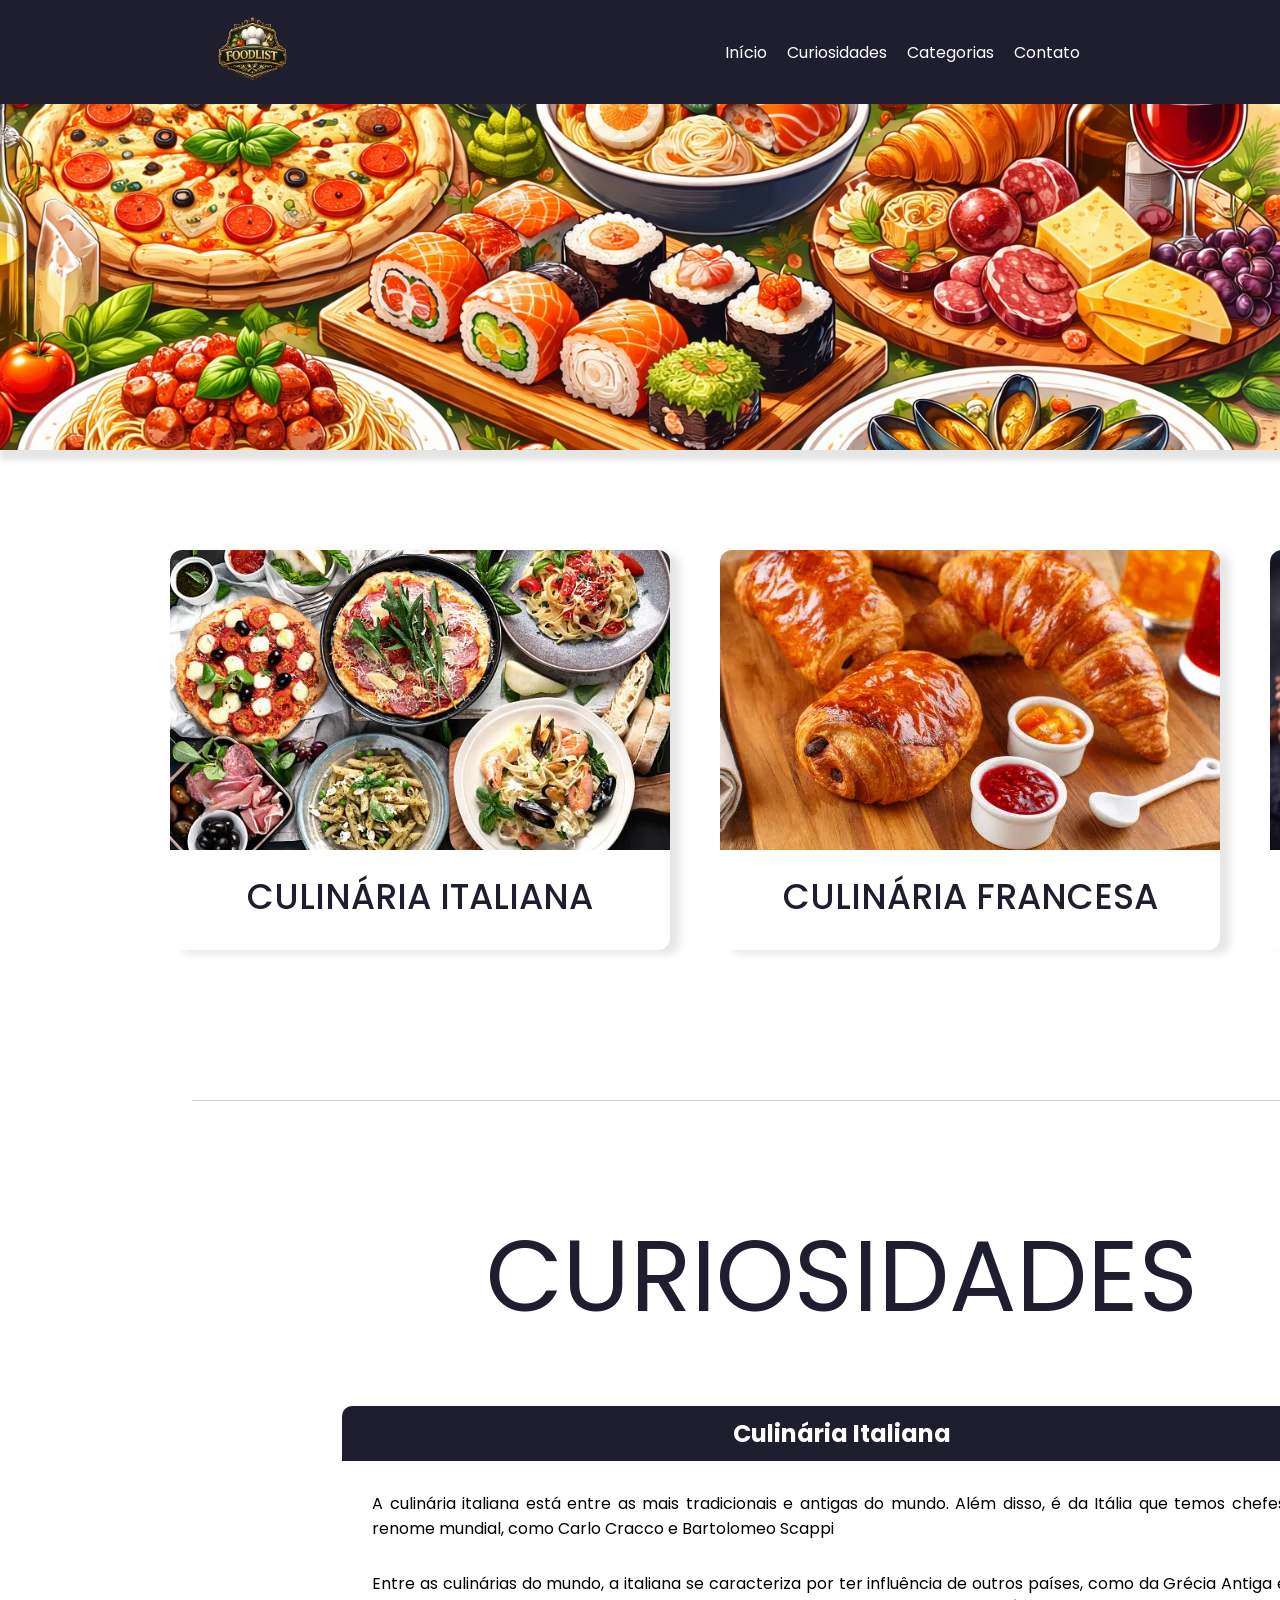
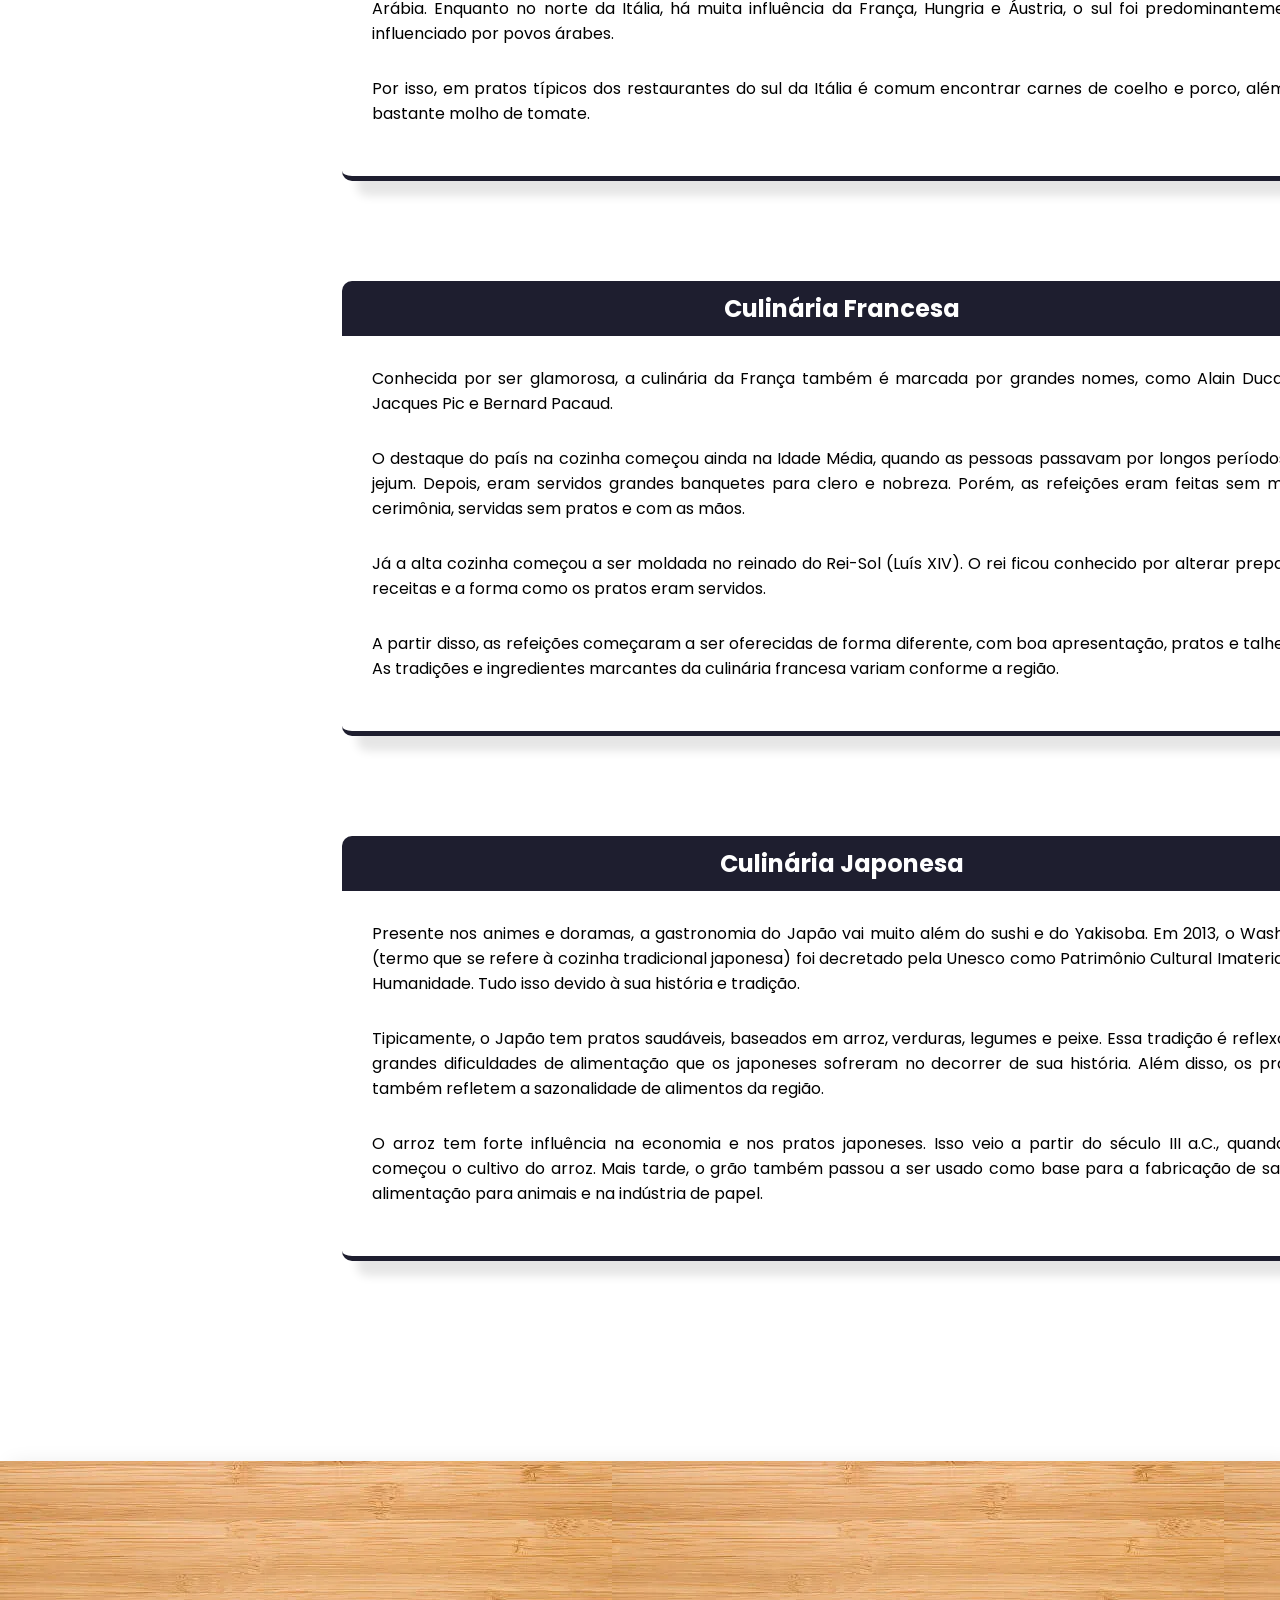
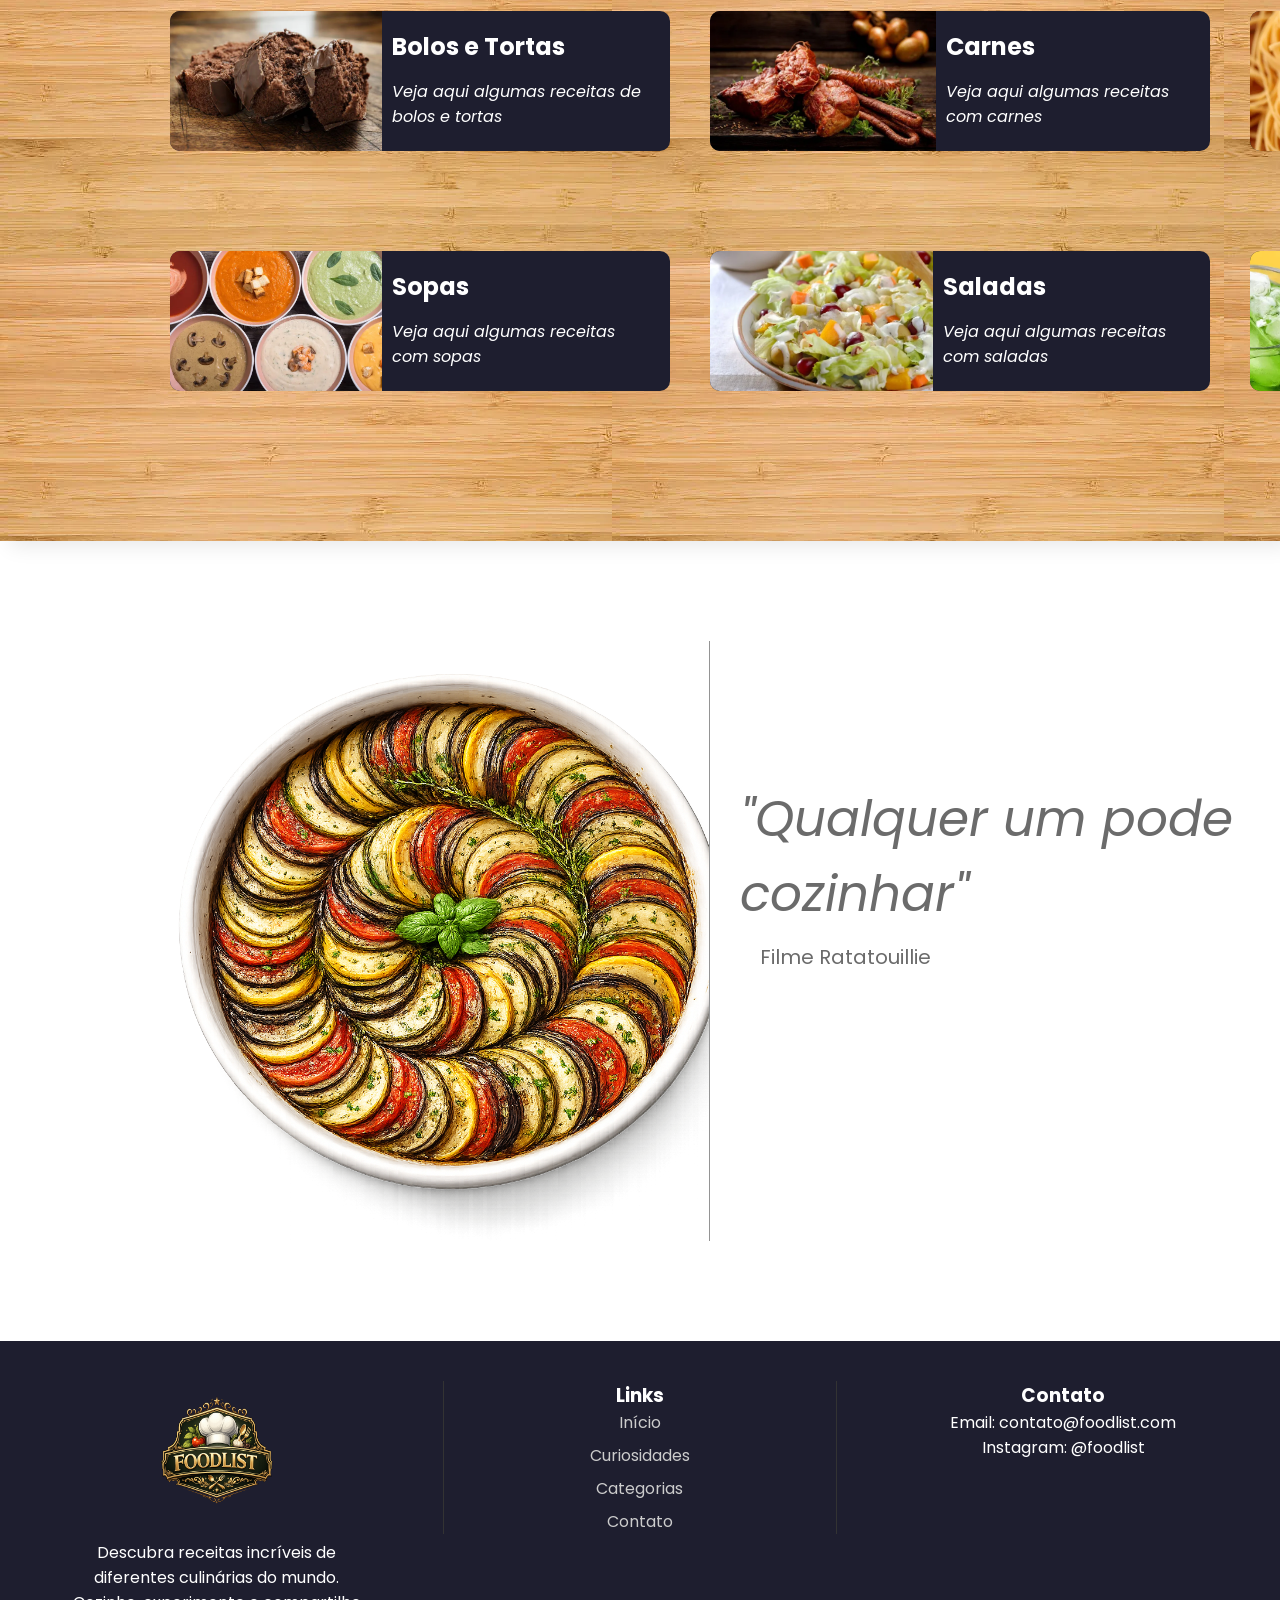
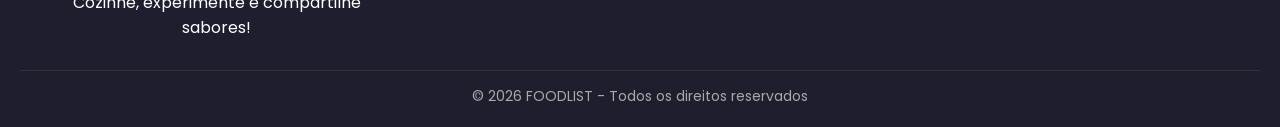
<file: index.html>
<!DOCTYPE html>
<html lang="pr-BR">

<head>
    <meta charset="UTF-8">
    <meta name="viewport" content="width=device-width, initial-scale=1.0">
    <title>FOODLIST</title>
    <link rel="preconnect" href="https://fonts.googleapis.com">
    <link rel="preconnect" href="https://fonts.gstatic.com" crossorigin>
    <link
        href="https://fonts.googleapis.com/css2?family=Poppins:ital,wght@0,100;0,200;0,300;0,400;0,500;0,600;0,700;0,800;0,900;1,100;1,200;1,300;1,400;1,500;1,600;1,700;1,800;1,900&display=swap"
        rel="stylesheet">
    <link rel="stylesheet" href="style.css">
</head>

<body>
    <header>
        <nav class="navbar">
            <div class="logo"><a href="#"><img src="./img/Logo sofisticado para site gastronômico.png"
                        alt="Logo FOODLIST"></a></div>

            <ul class="nav-links">
                <li><a href="#">Início</a></li>
                <li><a href="#curiosities-foods">Curiosidades</a></li>
                <li><a href="#categories">Categorias</a></li>
                <li><a href="#contact">Contato</a></li>
            </ul>
        </nav>
    </header>

    <main>

        <section class="banner">

            <div class="banner-img"></div>

        </section>

        <section class="curiosities">

            <div class="card-link">
                <a href="./italiana.html">
                    <div class="card-curiosities-1">
                        <div class="img-card-1"></div>
                        <div class="card-text">
                            <h2 class="card-tittle">Culinária Italiana</h2>
                        </div>
                    </div>
                </a>


                <a href="./index2.html">
                    <div class="card-curiosities-2">
                        <div class="img-card-2"></div>
                        <div class="card-text">
                            <h2 class="card-tittle">Culinária Francesa</h2>
                        </div>
                    </div>
                </a>

                <a href="./index2.html">
                    <div class="card-curiosities-3">
                        <div class="img-card-3"></div>
                        <div class="card-text">
                            <h2 class="card-tittle">Culinária Japonesa</h2>
                        </div>
                    </div>
                </a>
            </div>

        </section>

        <!-- <section class="banner">
            <div class="banner-img"></div>
        </section> -->

        <section id="curiosities-foods" class="nation-foods">

            <h1 class="tittle-curiosities">CURIOSIDADES</h1>
            <div class="card-nations">
                <h1 class="nations-tittle">Culinária Italiana</h1>
                <p class="nations-description"> A culinária italiana está entre as mais tradicionais e antigas do mundo.
                    Além disso, é da Itália que temos chefes de renome mundial, como Carlo Cracco e Bartolomeo Scappi
                </p>
                <p class="nations-description"> Entre as culinárias do mundo,
                    a italiana se caracteriza por ter influência de outros países, como da Grécia Antiga e da Arábia.
                    Enquanto no norte da Itália, há muita influência da França, Hungria e Áustria,
                    o sul foi predominantemente influenciado por povos árabes.</p>
                <p class="nations-description"> Por isso, em pratos típicos dos restaurantes do sul da Itália é comum
                    encontrar carnes de coelho e porco,
                    além de bastante molho de tomate.</p>
            </div>

            <div class="card-nations">
                <h1 class="nations-tittle">Culinária Francesa</h1>
                <p class="nations-description"> Conhecida por ser glamorosa, a culinária da França também é marcada por
                    grandes nomes,
                    como Alain Ducasse, Jacques Pic e Bernard Pacaud.</p>
                <p class="nations-description"> O destaque do país na cozinha começou ainda na Idade Média, quando as
                    pessoas passavam por longos períodos de jejum.
                    Depois, eram servidos grandes banquetes para clero e nobreza. Porém, as refeições eram feitas sem
                    muita cerimônia, servidas sem pratos e com as mãos.</p>
                <p class="nations-description"> Já a alta cozinha começou a ser moldada no reinado do Rei-Sol (Luís
                    XIV).
                    O rei ficou conhecido por alterar preparos, receitas e a forma como os pratos eram servidos.</p>
                <p class="nations-description"> A partir disso, as refeições começaram a ser oferecidas de forma
                    diferente,
                    com boa apresentação, pratos e talheres. As tradições e ingredientes marcantes da culinária francesa
                    variam conforme a região.</p>
            </div>

            <div class="card-nations">
                <h1 class="nations-tittle">Culinária Japonesa</h1>
                <p class="nations-description"> Presente nos animes e doramas, a gastronomia do Japão vai muito além do
                    sushi e do Yakisoba. Em 2013,
                    o Washoku (termo que se refere à cozinha tradicional japonesa) foi decretado pela Unesco como
                    Patrimônio Cultural Imaterial da Humanidade.
                    Tudo isso devido à sua história e tradição.</p>
                <p class="nations-description"> Tipicamente, o Japão tem pratos saudáveis, baseados em arroz, verduras,
                    legumes e peixe.
                    Essa tradição é reflexo de grandes dificuldades de alimentação que os japoneses sofreram no decorrer
                    de sua história.
                    Além disso, os pratos também refletem a sazonalidade de alimentos da região.</p>
                <p class="nations-description"> O arroz tem forte influência na economia e nos pratos japoneses. Isso
                    veio a partir do século III a.C.,
                    quando se começou o cultivo do arroz. Mais tarde, o grão também passou a ser usado como base para a
                    fabricação de saquê,
                    alimentação para animais e na indústria de papel.</p>
            </div>

        </section>

        <!-- <section class="banner">
            <div class="banner-img"></div>
        </section> -->

        <section id="categories" class="categories-container">

            <div class="categories-link-1">
                <a href="./italiana.html">
                    <div class="card-categories">
                        <div class="img-categories-1"></div>
                        <div class="text-categories">
                            <h2 class="categories-tittle">Bolos e Tortas</h2>
                            <p class="categories-description">Veja aqui algumas receitas de bolos e tortas</p>
                        </div>
                    </div>
                </a>


                <a href="./index2.html">
                    <div class="card-categories">
                        <div class="img-categories-2"></div>
                        <div class="text-categories">
                            <h2 class="categories-tittle">Carnes</h2>
                            <p class="categories-description">Veja aqui algumas receitas com carnes</p>
                        </div>
                    </div>
                </a>

                <a href="./index2.html">
                    <div class="card-categories">
                        <div class="img-categories-3"></div>
                        <div class="text-categories">
                            <h2 class="categories-tittle">Massas</h2>
                            <p class="categories-description">Veja aqui algumas receitas com massas</p>
                        </div>
                    </div>
                </a>
            </div>

            <div class="categories-link-2">
                <a href="./italiana.html">
                    <div class="card-categories">
                        <div class="img-categories-4"></div>
                        <div class="text-categories">
                            <h2 class="categories-tittle">Sopas</h2>
                            <p class="categories-description">Veja aqui algumas receitas com sopas</p>
                        </div>
                    </div>
                </a>


                <a href="./index2.html">
                    <div class="card-categories">
                        <div class="img-categories-5"></div>
                        <div class="text-categories">
                            <h2 class="categories-tittle">Saladas</h2>
                            <p class="categories-description">Veja aqui algumas receitas com saladas</p>
                        </div>
                    </div>
                </a>

                <a href="./index2.html">
                    <div class="card-categories">
                        <div class="img-categories-6"></div>
                        <div class="text-categories">
                            <h2 class="categories-tittle">Bebidas</h2>
                            <p class="categories-description">Veja aqui algumas bebidas</p>
                        </div>
                    </div>
                </a>
            </div>

        </section>

        <section class="france-food">
            <div class="food-img"></div>
            <div class="descriptions">
                <p class="food-description-1">"Qualquer um pode cozinhar"</p>
                <p class="food-description-2">Filme Ratatouillie</p>
            </div>
        </section>
    </main>

    <footer id="contact" class="footer">
        <div class="footer-container">

            <!-- Logo / Sobre -->
            <div class="footer-section">
                <h2 class="footer-logo"><a href="#"><img src="./img/Logo sofisticado para site gastronômico.png"
                            alt="FOODLIST LOGO"></a></h2>
                <p class="paragraph">
                    Descubra receitas incríveis de diferentes culinárias do mundo.
                    Cozinhe, experimente e compartilhe sabores!
                </p>
            </div>

            <!-- Links rápidos -->
            <div class="footer-section">
                <div class="border-style">
                    <h3>Links</h3>
                    <ul>
                        <li><a href="#">Início</a></li>
                        <li><a href="#curiosities-foods">Curiosidades</a></li>
                        <li><a href="#categories">Categorias</a></li>
                        <li><a href="#contact">Contato</a></li>
                    </ul>
                </div>
            </div>

            <!-- Contato -->
            <div class="footer-section">
                <h3>Contato</h3>
                <p>Email: contato@foodlist.com</p>
                <p>Instagram: @foodlist</p>
            </div>

        </div>

        <!-- Linha inferior -->
        <div class="footer-bottom">
            <p>© 2026 FOODLIST - Todos os direitos reservados</p>
        </div>
    </footer>
</body>

</html>
</file>
<file: style.css>
* {
    padding: 0;
    margin: 0;
    font-family: Poppins;
    box-sizing: border-box;
}

:root{
    --gray: #1e1e2f;
    --orange: #ff5722;
}

html {
    scroll-behavior: smooth;
}

header {
    background-color: var(--gray);
    position: fixed;
    width: 100%;
    top: 0;
    left: 0;
    z-index: 2;
}

.logo img {
    margin-top: 7px;
    height: 90px;
    width: 105px;
    transition: 0.3s;
}

.logo img:hover {
    transform: translateY(-5px);
}

.navbar {
    display: flex;
    justify-content: space-between;
    align-items: center;
    padding: 0 200px;
}

.nav-links {
    list-style: none;
    display: flex;
    gap: 20px;
}

.nav-links a {
    text-decoration: none;
    color: rgb(255, 255, 255);
    font-size: 16px;
    transition: 0.3s;
}

.nav-links a:hover {
    color: var(--orange);
}

main {
    z-index: 1;
    /* position: absolute; */
    top: 0;
    width: 100%;
}

.curiosities {
    width: 100%;
    margin-bottom: 150px;
}

.card-link {
    display: flex;
    justify-content: space-between;
    align-items: center;
    padding: 0 170px;
    gap: 50px;
}

.card-link a {
    text-decoration: none;
    color: var(--gray);
}

.img-card-1,
.img-card-2,
.img-card-3 {
    height: 300px;
    width: 100%;
}

.img-card-1 {
    background-image: url(./img/comida\ italiana.webp);
    background-size: cover;
}

.img-card-2 {
    background-image: url(./img/comida\ francesa\ 3.webp);
    background-position: center;   
}

.img-card-3 {
    background-image: url(./img/culinaria\ japonesa.jpg);
    background-position: center;   
}

.card-curiosities-1,
.card-curiosities-2,
.card-curiosities-3 {
    height: 400px;
    width: 500px;
    border-radius: 12px;
    overflow: hidden;
    box-shadow: 10px 4px 10px rgba(0,0,0,0.1);
    transition: 0.3s;
    /* display: flex; */
    text-align: center;

}

.card-curiosities-1:hover,
.card-curiosities-2:hover,
.card-curiosities-3:hover {
    transform: translateY(-5px);
}

.card-text {
    margin: 20px;
}

.card-tittle {
    color: var(--gray);
    font-size: 35px;
    margin-bottom: 10px;
    font-weight: 500;
    text-transform: uppercase;
}

.banner {
    height: 450px;
    width: 100%;
    margin-bottom: 100px;
}

.banner-img {
    background-image: url(./img/Delícias\ do\ mundo_\ Itália\,\ Japão\ e\ França.png);
    background-size: cover;
    width: 100%;
    height: 100%;
    box-shadow: 5px 5px 5px 5px rgba(0,0,0,0.1);
    /* margin-top: 115px; */
}

.nation-foods {
    border-top: 1px solid rgb(206, 206, 206);
    padding-top: 100px;
    display: flex;
    flex-direction: column;
    align-items: center;
    /* justify-content: center; */
    text-align: center;
    width: 1300px;
    gap: 100px;
    margin: 0 15% 200px;
}

.tittle-curiosities {
    font-size: 100px;
    font-weight:initial;
    color: var(--gray);
    margin-bottom: -45px;
}

.card-nations {
    border-bottom: 5px solid var(--gray);
    width: 1000px;
    box-shadow: 15px 15px 10px rgba(0,0,0,0.1);
    border-radius: 10px;
    /* padding: 20px; */
    padding-bottom: 20px;
    transition: 0.3s;
    background-color: rgb(255, 255, 255);
}

.card-nations:hover {
    transform: translateY(-5px);
}

.nations-tittle {
    padding: 10px 0;
    border-radius: 10px 10px 0 0;
    margin-bottom: 30px;
    background-color: var(--gray);
    color: rgb(255, 255, 255);
}

.nations-description {
    text-align: justify;
    margin-bottom: 30px;
    padding: 0 30px;
}

.categories-container {
    box-shadow: 10px 4px 20px rgba(0,0,0,0.1);
    background-image: url(./img/textura.webp);
    /* background-size: contain; */
    /* background-color: rgb(255, 251, 201); */
    /* border-top: 1px solid gray; */
    margin: 100px 0;
    padding: 150px 0;
    width: 100%;
}

.categories-link-1,
.categories-link-2 {
    display: flex;
    justify-content: space-between;
    align-items: center;
    gap: 40px;
    padding: 0 170px;
}

.categories-link-1 a,
.categories-link-2 a {
    text-decoration: none;
    color: rgb(0, 0, 0);
    /* transition: 0.3s; */
}

/* .card-categories-1 a:hover,
.card-categories-2 a:hover {
    transform: translateY(-5px);
} */

.categories-link-1 {
    margin-bottom: 100px;
}

.card-categories {
    color: white;
    background-color: var(--gray);
    width: 500px;
    height: 140px;
    display: flex;
    border-radius: 10px;
    transition: 0.3s;
    /* box-shadow: 0 4px 10px rgba(0,0,0,0.1); */

}

.card-categories:hover {
    transform: translateY(-5px);
    background-color: var(--orange);
}

.img-categories-1,
.img-categories-2,
.img-categories-3,
.img-categories-4,
.img-categories-5,
.img-categories-6 {
    height: 100%;
    width: 300px;
    /* margin-right: 10px; */
    border-radius: 10px 0 0 10px;
}

.img-categories-1 {
    background-image: url(./img/bolos\ e\ tortas.webp);
    background-size: 100%;
}

.img-categories-2 {
    background-image: url(./img/carnes.webp);
    background-size: 100%;
}

.img-categories-3 {
    background-image: url(./img/massas.webp);
    background-size: cover;
}

.img-categories-4 {
    background-image: url(./img/sopas.webp);
    background-size: cover;
    width: 52%;
}

.img-categories-5 {
    background-image: url(./img/salada.webp);
    background-size: cover;
}

.img-categories-6 {
    background-image: url(./img/bebidas.webp);
    background-size: 100%;
    width: 48%;
}

.text-categories {
    padding: 10px;
    margin: 8px 10px 8px 0;
}

.categories-description {
    padding-top: 15px;
    font-style: italic;
}

.france-food {
    width: 100%;
    display: flex;
    margin: 0 0 100px;
}
.food-img {
    background-image: url(./img/Ratatouille\ em\ espiral\ com\ ervas\ frescas.png);
    background-size: cover;
    height: 600px;
    width: 800px;
}

.descriptions {
    width: 50%;
    /* border: 1px solid black; */
    text-align: left;
    padding: 11% 0 0 30px;
    border-left: 1px solid #33333385;
}

.food-description-1 {
    /* text-decoration: overline; */
    font-size: 50px;
    font-style: italic;
    color: #6b6b6b;
}

.food-description-2 {
    color: #6b6b6b;
    font-size: 20px;
    padding: 10px 0 0 20px;
}

.footer {
  background-color: var(--gray);
  color: #fff;
  padding: 40px 20px 20px;
  margin-top: 50px;
}

.footer-container {
  display: flex;
  flex-wrap: wrap;
  justify-content: space-between;
  gap: 30px;
}

/* Seções */
.footer-section {
  flex: 1;
  min-width: 200px;
  text-align: center;
}

.paragraph {
    width: 80%;
    margin: 0 10%;
}
.border-style {
    border-right: 1px solid #333;
    border-left: 1px solid #333;

}

.footer-logo a img {
    height: 150px;
    width: 170px;
    transition: 0.3s;
}

.footer-logo a img:hover {
    transform: translateY(-5px);
}

/* Links */
.footer-section ul {
  list-style: none;
}

.footer-section ul li {
  margin-bottom: 8px;
}

.footer-section a {
  text-decoration: none;
  color: #ccc;
  transition: 0.3s;
}

.footer-section a:hover {
  color: var(--orange);
}

/* Linha inferior */
.footer-bottom {
  text-align: center;
  margin-top: 30px;
  border-top: 1px solid #333;
  padding-top: 15px;
  font-size: 14px;
  color: #aaa;
}
</file>
